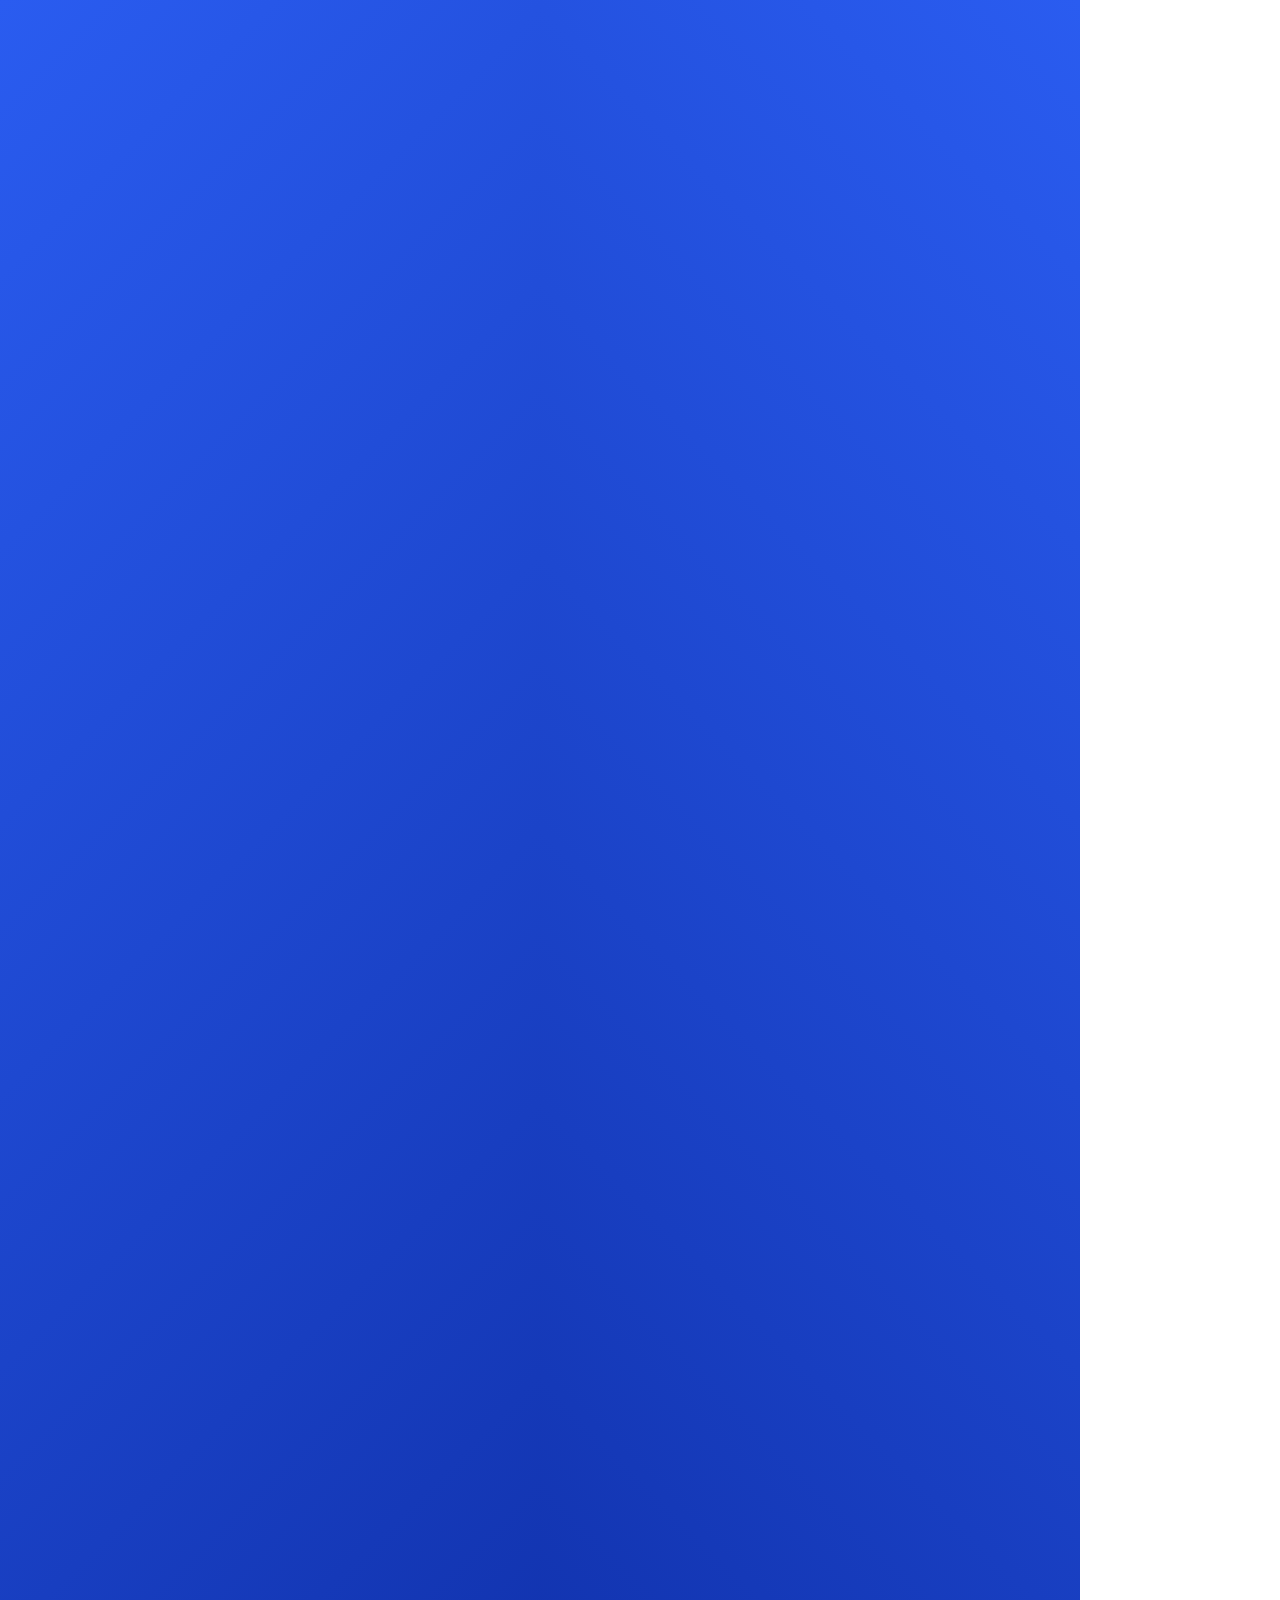
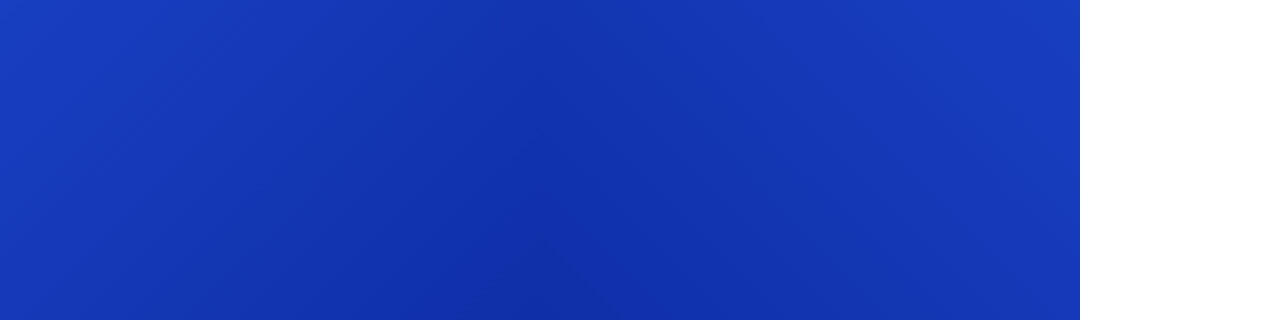
<file: promo/zattworld-grand-opening/promo.html>
<!doctype html>
<html>
<head>
<meta charset="utf-8">
<link rel="stylesheet" href="fonts.css">
<style>
  :root {
    --blue: #1f4fe0; --blue-deep: #0f2fa8; --blue-dark: #0a1f6e;
    --gold: #e0a832; --gold-light: #f7d27a; --gold-deep: #b9801c;
    --ink: #1c2233; --muted: #4a5163;
  }
  * { box-sizing: border-box; margin: 0; padding: 0; }
  html, body { width: 1080px; height: 1920px; overflow: hidden; background: #fff; }
  body { font-family: 'Montserrat', sans-serif; color: var(--ink); }
  #stage { position: relative; width: 1080px; height: 1920px; overflow: hidden;
    background: radial-gradient(ellipse at 50% 40%, #ffffff 0%, #f4f6fc 60%, #e8ecf8 100%); }
  .layer { position: absolute; inset: 0; }
  .center { position: absolute; left: 0; right: 0; text-align: center; }
  .gold-text { background: linear-gradient(100deg, var(--gold-deep) 0%, var(--gold) 30%, var(--gold-light) 50%, var(--gold) 70%, var(--gold-deep) 100%);
    background-size: 200% 100%; -webkit-background-clip: text; background-clip: text; color: transparent; }
  /* concentric ring texture like the invite */
  #rings { position: absolute; left: 50%; top: 58%; width: 2600px; height: 2600px; margin: -1300px 0 0 -1300px;
    background: repeating-radial-gradient(circle, rgba(31,79,224,0.06) 0 2px, transparent 2px 22px); border-radius: 50%; }
  .dots { position: absolute; display: grid; grid-template-columns: repeat(4, 12px); gap: 18px; }
  .dots i { width: 10px; height: 10px; border-radius: 3px; background: rgba(31,79,224,0.35); display: block; }

  /* intro */
  #intro-bg { background: linear-gradient(135deg, var(--blue) 0%, var(--blue-deep) 55%, var(--blue-dark) 100%); }
  #ribbon-v, #ribbon-h { position: absolute; background: linear-gradient(90deg, var(--gold-deep), var(--gold-light) 45%, var(--gold) 60%, var(--gold-deep)); box-shadow: 0 0 30px rgba(0,0,0,0.25); }
  #ribbon-v { left: 50%; width: 110px; margin-left: -55px; top: 0; height: 1920px; }
  #ribbon-h { top: 50%; height: 110px; margin-top: -55px; left: 0; width: 1080px; background: linear-gradient(180deg, var(--gold-deep), var(--gold-light) 45%, var(--gold) 60%, var(--gold-deep)); }
  #bow { position: absolute; left: 50%; top: 50%; width: 520px; height: 420px; margin: -250px 0 0 -260px; }

  .kicker { font-weight: 800; letter-spacing: 10px; color: var(--blue); font-size: 44px; }
  .rule { display: inline-block; height: 3px; width: 120px; background: var(--gold); vertical-align: middle; margin: 0 22px; }
  .stars { font-size: 60px; color: var(--gold); letter-spacing: 30px; }
  .stars span { display: inline-block; }
  .grand { font-weight: 900; font-size: 250px; letter-spacing: -4px; color: var(--blue); line-height: 1; }
  .opening { font-family: 'Great Vibes', cursive; font-size: 230px; line-height: 1; }
  .body-text { font-family: 'Poppins', sans-serif; font-size: 46px; color: var(--muted); line-height: 1.45; }
  .divider { display: flex; align-items: center; justify-content: center; gap: 0; }
  .divider b { height: 3px; width: 170px; background: linear-gradient(90deg, transparent, var(--gold)); }
  .divider b:last-child { background: linear-gradient(90deg, var(--gold), transparent); }
  .divider i { width: 18px; height: 18px; border-radius: 50%; background: var(--gold); margin: 0 10px; }

  .pill { position: absolute; left: 70px; right: 70px; height: 190px; border-radius: 40px;
    background: linear-gradient(135deg, #2a5cf0, var(--blue) 50%, var(--blue-deep)); box-shadow: 0 30px 60px rgba(15,47,168,0.35);
    display: flex; align-items: center; justify-content: center; gap: 30px; overflow: hidden; }
  .pill .name { color: #fff; font-weight: 800; font-size: 56px; letter-spacing: 2px; white-space: nowrap; }
  .pill .shine { position: absolute; top: -50%; width: 160px; height: 200%; background: linear-gradient(90deg, transparent, rgba(255,255,255,0.45), transparent); transform: rotate(20deg); }
  .pill .under { position: absolute; bottom: 30px; left: 25%; right: 25%; height: 3px; background: rgba(255,255,255,0.85); transform-origin: left; }

  .pin { width: 150px; height: 150px; border-radius: 50%; background: var(--blue); display: inline-flex; align-items: center; justify-content: center; box-shadow: 0 16px 40px rgba(31,79,224,0.35); }
  .addr { font-family: 'Poppins', sans-serif; font-size: 58px; line-height: 1.4; color: var(--blue-deep); font-weight: 500; }

  .box { position: absolute; left: 80px; right: 80px; border: 4px solid var(--blue); border-radius: 36px; background: rgba(255,255,255,0.85); }
  .box .label { position: absolute; top: -40px; left: 50%; transform: translateX(-50%); background: #f7f8fc; padding: 0 30px; font-weight: 800; font-size: 60px; letter-spacing: 12px; white-space: nowrap; }
  .icon-circle { width: 170px; height: 170px; border-radius: 50%; background: var(--blue); display: flex; align-items: center; justify-content: center; box-shadow: 0 14px 34px rgba(31,79,224,0.35); flex: none; }
  .when-row { display: flex; align-items: center; gap: 44px; padding: 0 70px; }
  .when-big { white-space: nowrap; font-weight: 800; font-size: 70px; color: var(--blue); line-height: 1.15; }
  .when-gold { white-space: nowrap; font-weight: 800; font-size: 70px; color: var(--gold); line-height: 1.15; }

  .host { font-weight: 800; font-size: 96px; color: var(--blue); }
  .role { font-family: 'Poppins', sans-serif; font-size: 44px; color: var(--ink); }

  /* final poster */
  #final .kicker { font-size: 34px; letter-spacing: 7px; }
  #final .grand { font-size: 190px; }
  #final .opening { font-size: 170px; }
  #final .body-text { font-size: 36px; }
  #final .pill { height: 140px; left: 90px; right: 90px; border-radius: 30px; }
  #final .pill .name { font-size: 50px; }
  #final .pill .under { bottom: 22px; }
  #final .addr { font-size: 40px; }
  #final .when-big, #final .when-gold { font-size: 34px; }
  #final .box .label { font-size: 40px; top: -28px; letter-spacing: 8px; }
  #final .icon-circle { width: 96px; height: 96px; }
  #final .host { font-size: 64px; }
  #final .role { font-size: 30px; }

  .corner-bl { position: absolute; left: -120px; bottom: -120px; width: 520px; height: 520px; }
  .corner-br { position: absolute; right: -60px; bottom: -80px; width: 460px; height: 900px; }
  .sparkle { position: absolute; width: 14px; height: 14px; border-radius: 50%; background: radial-gradient(circle, #fff7d6 0%, var(--gold) 45%, transparent 70%); }
  .fade { position: absolute; inset: 0; background: #fff; pointer-events: none; }
</style>
</head>
<body>
<div id="stage">
  <div id="rings"></div>
  <div class="dots" id="dots1" style="right:70px;top:120px"></div>
  <div class="dots" id="dots2" style="left:50px;top:1150px"></div>

  <!-- decorative bottom corners (blue + gold like the invite) -->
  <svg class="corner-bl" id="cornerBL" viewBox="0 0 520 520">
    <polygon points="0,120 400,520 0,520" fill="#1f4fe0"/>
    <polygon points="0,40 480,520 440,520 0,80" fill="#e0a832"/>
  </svg>
  <svg class="corner-br" id="cornerBR" viewBox="0 0 460 900">
    <path d="M460 0 C 300 300, 260 600, 120 900 L460 900 Z" fill="#1f4fe0"/>
    <path d="M460 60 C 320 340, 290 620, 170 900 L150 900 C 270 610, 300 330, 460 20 Z" fill="#e0a832"/>
  </svg>

  <div id="sparkles" class="layer" style="pointer-events:none"></div>

  <!-- SCENE: headline -->
  <div class="layer" id="s1">
    <div class="center" style="top:430px"><span class="rule" id="r1"></span><span class="kicker" id="kicker">YOU ARE INVITED TO OUR</span><span class="rule" id="r2"></span></div>
    <div class="center stars" style="top:520px"><span id="st1">★</span><span id="st2" style="font-size:80px">★</span><span id="st3">★</span></div>
    <div class="center grand" id="grand" style="top:640px">GRAND</div>
    <div class="center opening gold-text" id="opening" style="top:830px">Opening</div>
    <div class="center body-text" id="invite1" style="top:1150px">We are pleased to invite you to the<br>Grand Opening of our New Office.</div>
    <div class="center divider" id="div1" style="top:1320px"><b></b><i></i><b></b></div>
  </div>

  <!-- SCENE: company -->
  <div class="layer" id="s2">
    <div class="center kicker" id="presents" style="top:640px; font-size:40px; color:var(--gold); letter-spacing:12px">THE NEW OFFICE OF</div>
    <div class="pill" id="pill" style="top:760px">
      <svg id="logo" width="120" height="100" viewBox="0 0 120 100"></svg>
      <div class="name">ZATTWORLD SOLUTIONS</div>
      <div class="under" id="pillUnder"></div>
      <div class="shine" id="shine"></div>
    </div>
  </div>

  <!-- SCENE: venue -->
  <div class="layer" id="s3">
    <div class="center kicker" id="venueK" style="top:560px; letter-spacing:12px">VENUE</div>
    <div class="center" style="top:680px"><div class="pin" id="pin">
      <svg width="80" height="80" viewBox="0 0 24 24"><path d="M12 2C8.1 2 5 5.1 5 9c0 5.2 7 13 7 13s7-7.8 7-13c0-3.9-3.1-7-7-7zm0 9.5A2.5 2.5 0 1 1 12 6.5a2.5 2.5 0 0 1 0 5z" fill="#fff"/></svg>
    </div></div>
    <div class="center addr" id="addr1" style="top:900px">Level 10, Akhtaruzzaman Center,</div>
    <div class="center addr" id="addr2" style="top:985px">21/22 Agrabad C/A, Chattogram.</div>
    <div class="center" style="top:1100px"><div id="addrLine" style="display:inline-block;height:4px;width:760px;background:var(--blue);transform-origin:center"></div></div>
  </div>

  <!-- SCENE: date & time -->
  <div class="layer" id="s4">
    <div class="box" id="whenBox" style="top:600px; height:650px">
      <div class="label" id="joinLabelWrap"><span class="gold-text" id="joinLabel">JOIN US ON</span></div>
      <div class="when-row" id="rowDate" style="margin-top:110px">
        <div class="icon-circle"><svg width="96" height="96" viewBox="0 0 24 24" fill="none" stroke="#fff" stroke-width="1.8" stroke-linecap="round"><rect x="3" y="5" width="18" height="16" rx="3"/><path d="M3 10h18M8 3v4M16 3v4"/><g fill="#fff" stroke="none"><rect x="6.5" y="12.5" width="2" height="2"/><rect x="11" y="12.5" width="2" height="2"/><rect x="15.5" y="12.5" width="2" height="2"/><rect x="6.5" y="16.5" width="2" height="2"/><rect x="11" y="16.5" width="2" height="2"/><rect x="15.5" y="16.5" width="2" height="2"/></g></svg></div>
        <div><div class="when-big">MONDAY</div><div class="when-gold">28TH SEP 2026</div></div>
      </div>
      <div style="margin:60px 70px; height:3px; background:rgba(31,79,224,0.25)" id="whenSep"></div>
      <div class="when-row" id="rowTime">
        <div class="icon-circle"><svg width="100" height="100" viewBox="0 0 24 24" fill="none" stroke="#fff" stroke-width="1.8" stroke-linecap="round"><circle cx="12" cy="12" r="9"/><line id="hourHand" x1="12" y1="12" x2="12" y2="7.5"/><line id="minHand" x1="12" y1="12" x2="15.5" y2="12"/></svg></div>
        <div><div class="when-big">AT <span style="color:var(--gold)">06:00 PM</span></div><div class="when-big">ONWARDS</div></div>
      </div>
    </div>
  </div>

  <!-- SCENE: host -->
  <div class="layer" id="s5">
    <div class="center body-text" id="presence" style="top:620px; color:var(--ink); font-size:56px">Your presence will make this occasion<br>even more special for us.</div>
    <div class="center divider" id="div2" style="top:840px"><b></b><i></i><b></b></div>
    <div class="center" style="top:960px"><span class="rule" id="hr1" style="width:90px"></span><span class="host" id="host">Md Akber Hossen</span><span class="rule" id="hr2" style="width:90px"></span></div>
    <div class="center role" id="role" style="top:1090px">Chief Executive Officer (CEO)</div>
  </div>

  <!-- SCENE: final poster (mirrors the invitation) -->
  <div class="layer" id="final">
    <div class="center" style="top:150px"><span class="rule" style="width:80px"></span><span class="kicker">YOU ARE INVITED TO OUR</span><span class="rule" style="width:80px"></span></div>
    <div class="center stars" style="top:205px; font-size:44px">★<span style="font-size:58px">★</span>★</div>
    <div class="center grand" style="top:285px">GRAND</div>
    <div class="center opening gold-text" id="fOpening" style="top:425px">Opening</div>
    <div class="center body-text" style="top:640px">We are pleased to invite you to the<br>Grand Opening of our New Office.</div>
    <div class="center divider" style="top:770px"><b></b><i></i><b></b></div>
    <div class="pill" id="fPill" style="top:830px">
      <svg id="fLogo" width="90" height="75" viewBox="0 0 120 100"></svg>
      <div class="name">ZATTWORLD SOLUTIONS</div>
      <div class="under"></div>
      <div class="shine" id="fShine"></div>
    </div>
    <div class="center" style="top:1015px; display:flex; justify-content:center; align-items:center; gap:26px">
      <div class="pin" style="width:84px;height:84px;flex:none"><svg width="46" height="46" viewBox="0 0 24 24"><path d="M12 2C8.1 2 5 5.1 5 9c0 5.2 7 13 7 13s7-7.8 7-13c0-3.9-3.1-7-7-7zm0 9.5A2.5 2.5 0 1 1 12 6.5a2.5 2.5 0 0 1 0 5z" fill="#fff"/></svg></div>
      <div class="addr" style="text-align:left">Level 10, Akhtaruzzaman Center,<br>21/22 Agrabad C/A, Chattogram.</div>
    </div>
    <div class="box" style="top:1210px; height:220px; left:90px; right:90px">
      <div class="label"><span class="gold-text">JOIN US ON</span></div>
      <div style="display:flex; align-items:center; height:100%; padding:10px 40px 0">
        <div class="when-row" style="padding:0; gap:24px; flex:1">
          <div class="icon-circle"><svg width="62" height="62" viewBox="0 0 24 24" fill="none" stroke="#fff" stroke-width="1.8" stroke-linecap="round"><rect x="3" y="5" width="18" height="16" rx="3"/><path d="M3 10h18M8 3v4M16 3v4"/><g fill="#fff" stroke="none"><rect x="6.5" y="12.5" width="2" height="2"/><rect x="11" y="12.5" width="2" height="2"/><rect x="15.5" y="12.5" width="2" height="2"/><rect x="6.5" y="16.5" width="2" height="2"/><rect x="11" y="16.5" width="2" height="2"/><rect x="15.5" y="16.5" width="2" height="2"/></g></svg></div>
          <div><div class="when-big">MONDAY</div><div class="when-gold">28TH SEP 2026</div></div>
        </div>
        <div style="width:3px; height:120px; background:rgba(31,79,224,0.35)"></div>
        <div class="when-row" style="padding:0 0 0 30px; gap:24px; flex:1">
          <div class="icon-circle"><svg width="64" height="64" viewBox="0 0 24 24" fill="none" stroke="#fff" stroke-width="1.8" stroke-linecap="round"><circle cx="12" cy="12" r="9"/><path d="M12 7v5h3.5"/></svg></div>
          <div><div class="when-big">AT <span style="color:var(--gold)">06:00 PM</span></div><div class="when-big">ONWARDS</div></div>
        </div>
      </div>
    </div>
    <div class="center body-text" style="top:1480px; color:var(--ink)">Your presence will make this occasion<br>even more special for us.</div>
    <div class="center" style="top:1615px"><span class="rule" style="width:70px"></span><span class="host">Md Akber Hossen</span><span class="rule" style="width:70px"></span></div>
    <div class="center role" style="top:1700px">Chief Executive Officer (CEO)</div>
    <div class="center body-text" id="fWelcome" style="top:1790px; font-size:34px; color:var(--muted)">We look forward to welcoming you!</div>
  </div>

  <!-- INTRO: gift-wrap reveal -->
  <div class="layer" id="intro">
    <div class="layer" id="introL" style="right:50%; background:linear-gradient(135deg, #2a5cf0, var(--blue-deep)); overflow:hidden"></div>
    <div class="layer" id="introR" style="left:50%; background:linear-gradient(225deg, #2a5cf0, var(--blue-deep)); overflow:hidden"></div>
    <div id="ribbon-h"></div>
    <div id="ribbon-v"></div>
    <svg id="bow" viewBox="0 0 520 420">
      <defs>
        <linearGradient id="gg" x1="0" y1="0" x2="1" y2="1"><stop offset="0" stop-color="#f7d27a"/><stop offset="0.5" stop-color="#e0a832"/><stop offset="1" stop-color="#a86f14"/></linearGradient>
        <linearGradient id="gg2" x1="1" y1="0" x2="0" y2="1"><stop offset="0" stop-color="#f7d27a"/><stop offset="0.5" stop-color="#e0a832"/><stop offset="1" stop-color="#a86f14"/></linearGradient>
      </defs>
      <path d="M260 250 L150 400 L200 400 L230 370 L250 405 Z" fill="url(#gg)"/>
      <path d="M260 250 L370 400 L320 400 L290 370 L270 405 Z" fill="url(#gg2)"/>
      <path d="M260 230 C 180 110, 40 80, 40 170 C 40 260, 180 270, 260 240 Z" fill="url(#gg)" stroke="#a86f14" stroke-width="4"/>
      <path d="M260 230 C 340 110, 480 80, 480 170 C 480 260, 340 270, 260 240 Z" fill="url(#gg2)" stroke="#a86f14" stroke-width="4"/>
      <path d="M250 232 C 190 170, 110 160, 95 175" stroke="#a86f14" stroke-width="5" fill="none" opacity="0.6"/>
      <path d="M270 232 C 330 170, 410 160, 425 175" stroke="#a86f14" stroke-width="5" fill="none" opacity="0.6"/>
      <ellipse cx="260" cy="238" rx="42" ry="38" fill="url(#gg)" stroke="#a86f14" stroke-width="4"/>
    </svg>
    <div class="center" id="introText" style="top:1330px; color:#fff; font-weight:700; font-size:46px; letter-spacing:8px">YOU'RE INVITED</div>
  </div>

  <div class="fade" id="fade"></div>
</div>

<script>
// ---------- logo (two interlocking hooks, as on the invite) ----------
const LOGO = `
  <g fill="none" stroke="#fff" stroke-width="15" stroke-linecap="butt" stroke-linejoin="miter">
    <path d="M18 62 C 12 40, 30 20, 58 18 L 86 18 C 104 18, 110 34, 102 46 L 96 54"/>
    <path d="M102 38 C 108 60, 90 80, 62 82 L 34 82 C 16 82, 10 66, 18 54 L 24 46"/>
    <path d="M40 64 L 80 36"/>
  </g>`;
document.getElementById('logo').innerHTML = LOGO;
document.getElementById('fLogo').innerHTML = LOGO;
for (const id of ['dots1','dots2']) document.getElementById(id).innerHTML = '<i></i>'.repeat(id==='dots1'?16:12);

// ---------- sparkles (deterministic) ----------
let seed = 7; const rnd = () => (seed = (seed * 16807) % 2147483647) / 2147483647;
const SP = [];
const spWrap = document.getElementById('sparkles');
for (let i = 0; i < 70; i++) {
  const el = document.createElement('div'); el.className = 'sparkle'; spWrap.appendChild(el);
  SP.push({ el, x: rnd()*1080, y: rnd()*1920, s: 0.6 + rnd()*1.8, ph: rnd()*6.28, sp: 0.6 + rnd()*1.2, drift: 20 + rnd()*60 });
}

// ---------- easing helpers ----------
const clamp = (v, a=0, b=1) => Math.min(b, Math.max(a, v));
const prog = (t, a, b) => clamp((t - a) / (b - a));
const eOut = p => 1 - Math.pow(1 - p, 3);
const eInOut = p => p < .5 ? 4*p*p*p : 1 - Math.pow(-2*p + 2, 3) / 2;
const eBack = p => { const c1 = 1.70158, c3 = c1 + 1; return 1 + c3*Math.pow(p-1,3) + c1*Math.pow(p-1,2); };
const $ = id => document.getElementById(id);
function set(id, o, tf) { const el = typeof id === 'string' ? $(id) : id; el.style.opacity = o; el.style.transform = tf || ''; }
function rise(id, t, a, dur=0.7, dist=60) { const p = eOut(prog(t, a, a+dur)); set(id, p, `translateY(${(1-p)*dist}px)`); }
function pop(id, t, a, dur=0.6) { const p = prog(t, a, a+dur); set(id, clamp(p*2), `scale(${0.3 + 0.7*eBack(p)})`); }
// a scene is visible between [a,b] with 0.5s fade/slide out
function sceneAlpha(t, a, b) { return prog(t, a - 0.01, a) * (1 - prog(t, b - 0.5, b)); }

const DURATION = 30;

function render(t) {
  // ---- intro (0 - 3.2s): gift wrap opens ----
  const open = eInOut(prog(t, 2.0, 3.0));
  $('intro').style.display = t < 3.1 ? '' : 'none';
  $('introL').style.transform = `translateX(${-open*100}%)`;
  $('introR').style.transform = `translateX(${open*100}%)`;
  const rv = eOut(prog(t, 0.1, 0.8)), rh = eOut(prog(t, 0.4, 1.1));
  $('ribbon-v').style.transform = `scaleY(${rv}) translateX(${open*600}px)`; $('ribbon-v').style.transformOrigin = 'top';
  $('ribbon-v').style.opacity = 1 - prog(t, 2.0, 2.4);
  $('ribbon-h').style.transform = `scaleX(${rh}) translateY(${-open*1000}px)`; $('ribbon-h').style.transformOrigin = 'left';
  $('ribbon-h').style.opacity = 1 - prog(t, 2.0, 2.4);
  const bp = prog(t, 0.9, 1.6);
  $('bow').style.opacity = clamp(bp*3) * (1 - prog(t, 2.0, 2.5));
  $('bow').style.transform = `scale(${(0.2 + 0.8*eBack(bp)) * (1 + prog(t,2.0,2.6)*1.5)}) rotate(${Math.sin(t*3)*2}deg)`;
  const it = eOut(prog(t, 1.3, 1.9));
  set('introText', it * (1 - prog(t, 1.9, 2.2)), `translateY(${(1-it)*40}px)`);
  $('introText').style.letterSpacing = (8 + (1-it)*20) + 'px';

  // ---- scene 1: headline (2.4 - 9.0) ----
  const s1 = sceneAlpha(t, 2.4, 9.0);
  $('s1').style.opacity = s1; $('s1').style.transform = `translateY(${-prog(t,8.5,9.0)*80}px)`;
  const k = eOut(prog(t, 2.9, 3.6));
  set('kicker', k, `translateY(${(1-k)*30}px)`); $('kicker').style.letterSpacing = (10 + (1-k)*14) + 'px';
  $('r1').style.width = $('r2').style.width = (eOut(prog(t, 3.2, 3.9)) * 120) + 'px';
  pop('st1', t, 3.6); pop('st2', t, 3.75); pop('st3', t, 3.9);
  const g = prog(t, 4.0, 4.6);
  set('grand', clamp(g*2), `scale(${1 + (1-eOut(g))*1.2})`);
  $('grand').style.filter = `blur(${(1-eOut(g))*14}px)`;
  const o = eOut(prog(t, 4.6, 5.8));
  $('opening').style.opacity = 1; $('opening').style.clipPath = `inset(0 ${(1-o)*100}% 0 0)`;
  $('opening').style.backgroundPosition = `${200 - ((t*40) % 200)}% 0`;
  rise('invite1', t, 6.0, 0.8);
  const d1 = eOut(prog(t, 6.6, 7.2)); set('div1', d1, `scaleX(${d1})`);

  // ---- scene 2: company (9.0 - 13.5) ----
  const s2 = sceneAlpha(t, 9.0, 13.5);
  $('s2').style.opacity = s2; $('s2').style.transform = `translateY(${-prog(t,13.0,13.5)*80}px)`;
  rise('presents', t, 9.1, 0.7, 40);
  const pl = eBack(prog(t, 9.4, 10.2));
  set('pill', clamp(prog(t,9.4,9.8)), `translateX(${(1-pl)*-1100}px)`);
  const lg = eOut(prog(t, 10.1, 10.9));
  $('logo').style.transform = `rotate(${(1-lg)*-360}deg) scale(${lg})`;
  $('pillUnder').style.transform = `scaleX(${eOut(prog(t, 10.6, 11.4))})`;
  $('shine').style.left = (-300 + eInOut(prog(t, 11.2, 12.2)) * 1400) + 'px';

  // ---- scene 3: venue (13.5 - 18.0) ----
  const s3 = sceneAlpha(t, 13.5, 18.0);
  $('s3').style.opacity = s3; $('s3').style.transform = `translateY(${-prog(t,17.5,18.0)*80}px)`;
  rise('venueK', t, 13.6, 0.6, 30);
  const pd = prog(t, 13.8, 14.6);
  const bounce = pd < 1 ? (1 - eBack(pd)) * -500 : 0;
  set('pin', clamp(pd*3), `translateY(${bounce}px) scale(${1 + Math.max(0, Math.sin((t-14.6)*5)) * 0.06 * (t>14.6 && t<16 ? 1 : 0)})`);
  rise('addr1', t, 14.6, 0.7); rise('addr2', t, 14.9, 0.7);
  $('addrLine').style.transform = `scaleX(${eOut(prog(t, 15.3, 16.1))})`;

  // ---- scene 4: date & time (18.0 - 23.0) ----
  const s4 = sceneAlpha(t, 18.0, 23.0);
  $('s4').style.opacity = s4; $('s4').style.transform = `translateY(${-prog(t,22.5,23.0)*80}px)`;
  const bx = eOut(prog(t, 18.0, 18.8));
  set('whenBox', bx, `scale(${0.85 + 0.15*bx})`);
  const jl = eOut(prog(t, 18.5, 19.1));
  $('joinLabelWrap').style.opacity = jl; $('joinLabelWrap').style.letterSpacing = (12 + (1-jl)*20) + 'px';
  $('joinLabel').style.backgroundPosition = `${200 - ((t*40) % 200)}% 0`;
  const rd = eOut(prog(t, 19.0, 19.7)); set('rowDate', rd, `translateX(${(1-rd)*-200}px)`);
  const ws = eOut(prog(t, 19.5, 20.1)); set('whenSep', ws, `scaleX(${ws})`);
  const rt = eOut(prog(t, 19.9, 20.6)); set('rowTime', rt, `translateX(${(1-rt)*200}px)`);
  // clock hands spin and settle on 6:00
  const cp = eInOut(prog(t, 20.2, 21.8));
  const minA = 90 + cp * 360 * 3 - 90 * cp;   // ends pointing up (12)
  const hrA = 0 + cp * 180;                   // ends pointing down (6)
  $('minHand').setAttribute('transform', `rotate(${minA - 90} 12 12)`);
  $('hourHand').setAttribute('transform', `rotate(${hrA} 12 12)`);

  // ---- scene 5: host (23.0 - 27.2) ----
  const s5 = sceneAlpha(t, 23.0, 27.2);
  $('s5').style.opacity = s5; $('s5').style.transform = `translateY(${-prog(t,26.7,27.2)*80}px)`;
  rise('presence', t, 23.1, 0.9);
  const d2 = eOut(prog(t, 23.8, 24.4)); set('div2', d2, `scaleX(${d2})`);
  const h = eOut(prog(t, 24.3, 25.1));
  set('host', h, `scale(${0.9 + 0.1*h})`); $('host').style.filter = `blur(${(1-h)*10}px)`;
  $('hr1').style.width = $('hr2').style.width = (eOut(prog(t, 24.8, 25.4)) * 90) + 'px';
  rise('role', t, 25.1, 0.7, 30);

  // ---- final poster (27.2 - end) ----
  const fp = eOut(prog(t, 27.2, 28.0));
  $('final').style.opacity = fp; $('final').style.transform = `scale(${1.06 - 0.06*fp})`;
  $('final').style.display = t > 27.1 ? '' : 'none';
  $('fOpening').style.backgroundPosition = `${200 - ((t*40) % 200)}% 0`;
  $('fShine').style.left = (-300 + eInOut(prog(t, 28.2, 29.2)) * 1400) + 'px';
  const fw = prog(t, 28.4, 29.0); $('fWelcome').style.opacity = 0.4 + 0.6*fw;

  // ---- ambience ----
  $('rings').style.transform = `rotate(${t*2}deg) scale(${1 + Math.sin(t*0.5)*0.03})`;
  const cornersIn = eOut(prog(t, 2.6, 3.6));
  $('cornerBL').style.transform = `translate(${(1-cornersIn)*-300}px, ${(1-cornersIn)*300}px)`;
  $('cornerBR').style.transform = `translate(${(1-cornersIn)*300}px, ${(1-cornersIn)*300}px)`;
  $('dots1').style.opacity = $('dots2').style.opacity = cornersIn;
  const sparkOn = prog(t, 2.8, 3.8);
  for (const s of SP) {
    const tw = 0.5 + 0.5*Math.sin(t*s.sp*3 + s.ph);
    const y = ((s.y - t*s.drift) % 1920 + 1920) % 1920;
    s.el.style.opacity = sparkOn * tw * 0.9;
    s.el.style.transform = `translate(${s.x + Math.sin(t*0.7 + s.ph)*20}px, ${y}px) scale(${s.s * (0.6 + tw*0.6)})`;
  }
  // fade to white at the very beginning of the reveal & at the end
  $('fade').style.opacity = 0;
}
window.render = render; window.DURATION = DURATION;
render(0);
</script>
</body>
</html>
</file>
<file: promo/zattworld-grand-opening/fonts.css>
@font-face {
  font-family: 'Great Vibes';
  font-style: normal;
  font-weight: 400;
  font-display: swap;
  src: url(fonts/RWmMoKWR9v4ksMfaWd_JN-XC.ttf) format('truetype');
}
@font-face {
  font-family: 'Montserrat';
  font-style: normal;
  font-weight: 400;
  font-display: swap;
  src: url(fonts/JTUHjIg1_i6t8kCHKm4532VJOt5-QNFgpCtr6Ew-.ttf) format('truetype');
}
@font-face {
  font-family: 'Montserrat';
  font-style: normal;
  font-weight: 500;
  font-display: swap;
  src: url(fonts/JTUHjIg1_i6t8kCHKm4532VJOt5-QNFgpCtZ6Ew-.ttf) format('truetype');
}
@font-face {
  font-family: 'Montserrat';
  font-style: normal;
  font-weight: 600;
  font-display: swap;
  src: url(fonts/JTUHjIg1_i6t8kCHKm4532VJOt5-QNFgpCu170w-.ttf) format('truetype');
}
@font-face {
  font-family: 'Montserrat';
  font-style: normal;
  font-weight: 700;
  font-display: swap;
  src: url(fonts/JTUHjIg1_i6t8kCHKm4532VJOt5-QNFgpCuM70w-.ttf) format('truetype');
}
@font-face {
  font-family: 'Montserrat';
  font-style: normal;
  font-weight: 800;
  font-display: swap;
  src: url(fonts/JTUHjIg1_i6t8kCHKm4532VJOt5-QNFgpCvr70w-.ttf) format('truetype');
}
@font-face {
  font-family: 'Montserrat';
  font-style: normal;
  font-weight: 900;
  font-display: swap;
  src: url(fonts/JTUHjIg1_i6t8kCHKm4532VJOt5-QNFgpCvC70w-.ttf) format('truetype');
}
@font-face {
  font-family: 'Poppins';
  font-style: normal;
  font-weight: 400;
  font-display: swap;
  src: url(fonts/pxiEyp8kv8JHgFVrFJA.ttf) format('truetype');
}
@font-face {
  font-family: 'Poppins';
  font-style: normal;
  font-weight: 500;
  font-display: swap;
  src: url(fonts/pxiByp8kv8JHgFVrLGT9V1s.ttf) format('truetype');
}
@font-face {
  font-family: 'Poppins';
  font-style: normal;
  font-weight: 600;
  font-display: swap;
  src: url(fonts/pxiByp8kv8JHgFVrLEj6V1s.ttf) format('truetype');
}
</file>
